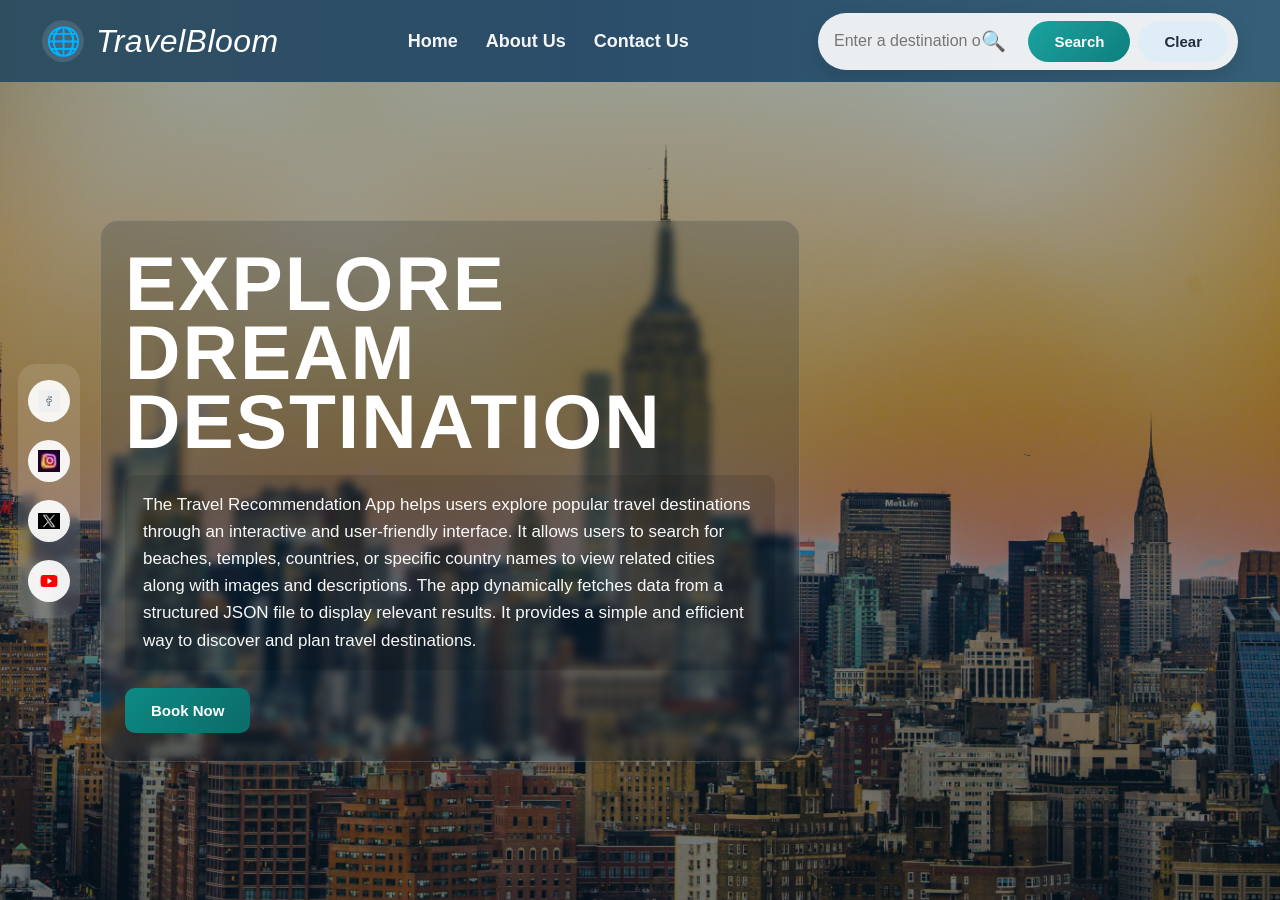
<file: index.html>
<!DOCTYPE html>
<html>
    <head>
        <meta http-equiv="X-UA-Compatible" content="IE=7">
        <meta http-equiv="Content-Type" content="text/html;charset=UTF-8">
        <link rel="stylesheet" href="travel_recommendation.css">
        <script src="travel_recommendation.js" defer></script>
        <title>TravelBloom - Home page</title>
        
    </head>
    <body>
        
            <nav class="navbar">
            
                <!--  Le Logo et le Titre -->
                <div class="nav-logo">
                    <div class="logo-placeholder">🌐</div> 
                    <h1>TravelBloom</h1>
                </div>

                <!--  Les Liens de navigation -->
                <ul class="nav-links">
                    <li><a href="travel_recommendation.html">Home</a></li>
                    <li><a href="about.html">About Us</a></li>
                    <li><a href="contact.html">Contact Us</a></li>
                </ul>

                <!--  La Barre de recherche -->
                <div class="search-container">
                    <div class="search-input-wrapper">
                        <input type="text" placeholder="Enter a destination or keyword" id="search">
                        <span class="search-icon">🔍</span> <!-- Icône loupe temporaire -->
                    </div>
                    <button id="searchButton" class="btn-search">Search</button>
                    <button id="clearButton" class="btn-clear">Clear</button>
                </div>

            </nav>

        <!-- Section principale -->
        <main class="main-section">
    
            <!--  Barre latérale pour les réseaux sociaux -->
            <div class="social-sidebar">
                <a href="#" class="social-icon">
                    <img src="images/fb_icon.svg" alt="">
                </a>
                <a href="#" class="social-icon">
                    <img src="images/insta_icon.jpg" alt="">
                </a>
                <a href="#" class="social-icon">
                    <img src="images/x_logo.png" alt="">
                </a>
                <a href="#" class="social-icon">
                    <img src="images/ytb_icon.svg" alt="">
                </a>
            </div>
        
            <div class="main-content visible" >

                <h2 class="main-title">EXPLORE DREAM DESTINATION</h2>

                <p class="main-description">
                    The Travel Recommendation App helps users explore popular travel destinations 
                    through an interactive and user-friendly interface. It allows users to search for 
                    beaches, temples, countries, or specific country names to view related cities along 
                    with images and descriptions. The app dynamically fetches data from a structured 
                    JSON file to display relevant results. It provides a simple and efficient way to 
                    discover and plan travel destinations.
                </p>

                <!-- Le bouton d'action -->
                <button class="btn-book">Book Now</button>

            </div>

            <div class="card-container hidden" id="cards">

            </div>

        </main>


    </body>
</html>
</file>
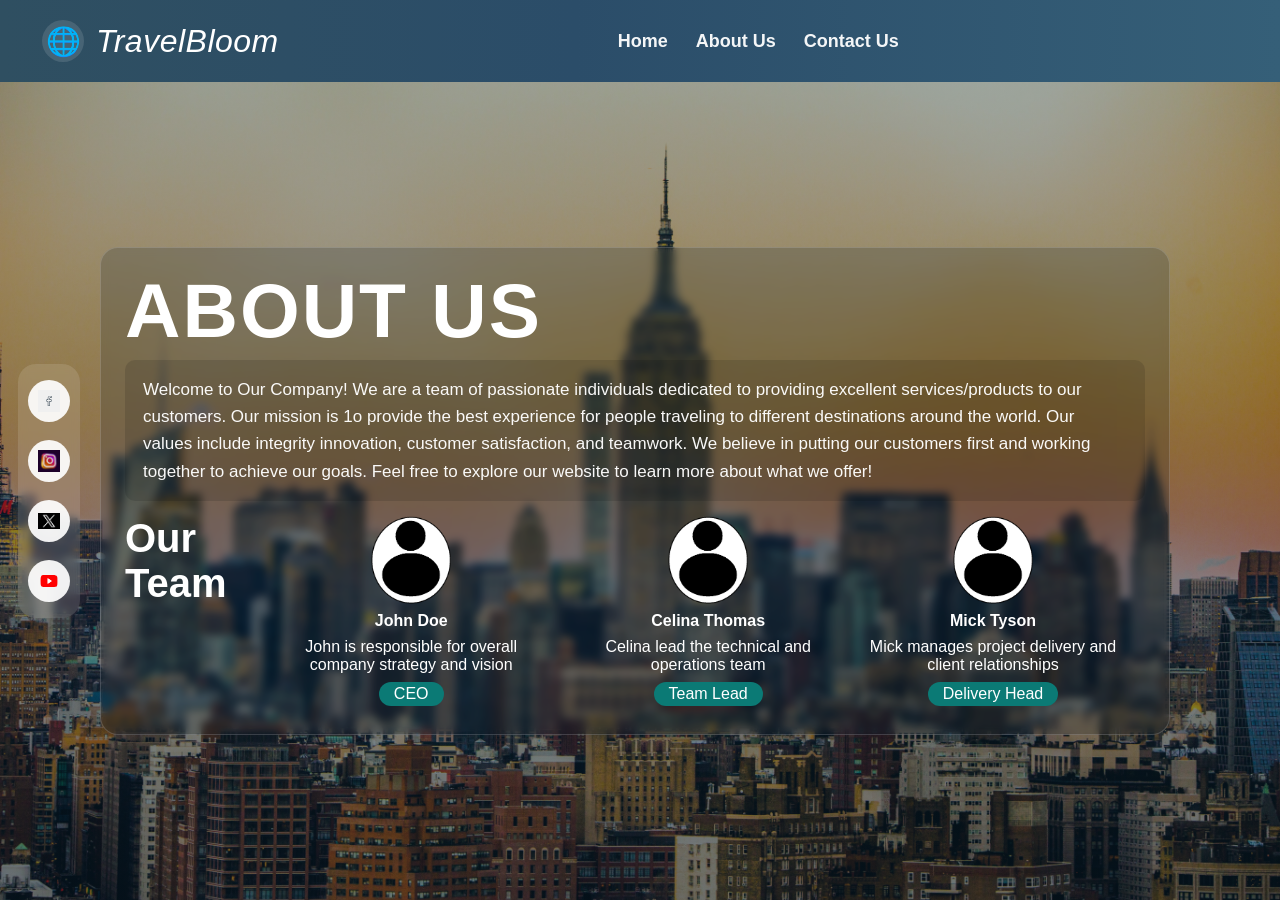
<file: about.html>
<!DOCTYPE html>
<html>
    <head>
        <meta http-equiv="X-UA-Compatible" content="IE=7">
        <meta http-equiv="Content-Type" content="text/html;charset=UTF-8">
        
        <link rel="stylesheet" href="travel_recommendation.css">
        <title>TravelBloom - About us</title>

        <style>
            
            h2{
                font-size: 40px;
                font-weight: 400px;
                
            }
            .intro-team-area {
                display: flex;
                justify-content: center;
            }
            .card {
                display: flex;
                flex-direction: column;
                gap: 8px;
                text-align: center;
                margin: 0px 25px;
                justify-content: center;
                align-items: center;
            }
        
            .about-us {
                max-width: none;
                color: white;
                display: flex;
                flex-direction: column; /* Aligne le titre, le texte et le bouton de haut en bas */
                gap: 15px; /* Espace équilibré entre chaque bloc */
                margin-right: 30px;

            }

            .role {
                background-color: #0b7a75;
                color: white;
                width: fit-content;
                padding: 3px 15px;
                border-radius: 30px;
            }
        </style>
        
    </head>
    <body>

        <nav class="navbar">
        
            <!--  Le Logo et le Titre -->
            <div class="nav-logo">
                <div class="logo-placeholder">🌐</div> 
                <h1>TravelBloom</h1>
            </div>

            <!--  Les Liens de navigation -->
            <ul class="nav-links">
                <li><a href="travel_recommendation.html">Home</a></li>
                <li><a href="about.html">About Us</a></li>
                <li><a href="contact.html">Contact Us</a></li>
            </ul>

        </nav>


        <!-- Section principale -->
        <main class="main-section">
    
            <!--  Barre latérale pour les réseaux sociaux -->
            <div class="social-sidebar">
                <a href="#" class="social-icon">
                    <img src="images/fb_icon.svg" alt="">
                </a>
                <a href="#" class="social-icon">
                    <img src="images/insta_icon.jpg" alt="">
                </a>
                <a href="#" class="social-icon">
                    <img src="images/x_logo.png" alt="">
                </a>
                <a href="#" class="social-icon">
                    <img src="images/ytb_icon.svg" alt="">
                </a>
            </div>
        
            <div class="main-content about-us">

                <h1 class="main-title">ABOUT US</h1>

                <p class="main-description">
                    Welcome to Our Company! We are a team of passionate individuals dedicated to providing excellent services/products to our customers. Our mission is 1o
                    provide the best experience for people traveling to different destinations around the world.
                    Our values include integrity innovation, customer satisfaction, and teamwork. We believe in putting our customers first and working together to achieve
                    our goals.
                    Feel free to explore our website to learn more about what we offer!
                </p>

                <div class="intro-team-area">
                    <h2>Our Team</h2>

                    <div class="card">
                        <img src="images/contact_icon.png"  style="width: 80px;">
                        <p><strong>John Doe</strong></p>
                        <p>John is responsible for overall company strategy and vision</p>
                        <div class="role">
                            CEO
                        </div>
                    </div>
                    <div class="card">
                        <img src="images/contact_icon.png"  style="width: 80px;" alt="">
                        <p><strong>Celina Thomas</strong></p>
                        <p>Celina lead the technical and operations team</p>
                        <div class="role">
                            Team Lead
                        </div>
                    </div>
                    <div class="card">
                        <img src="images/contact_icon.png"  style="width: 80px;" alt="">
                        <p><strong>Mick Tyson</strong></p>
                        <p>Mick manages project delivery and client relationships</p>
                        <div class="role">
                            Delivery Head
                        </div>
                    </div>
                    

                </div>

            </div>

        </main>


    </body>
</html>
</file>
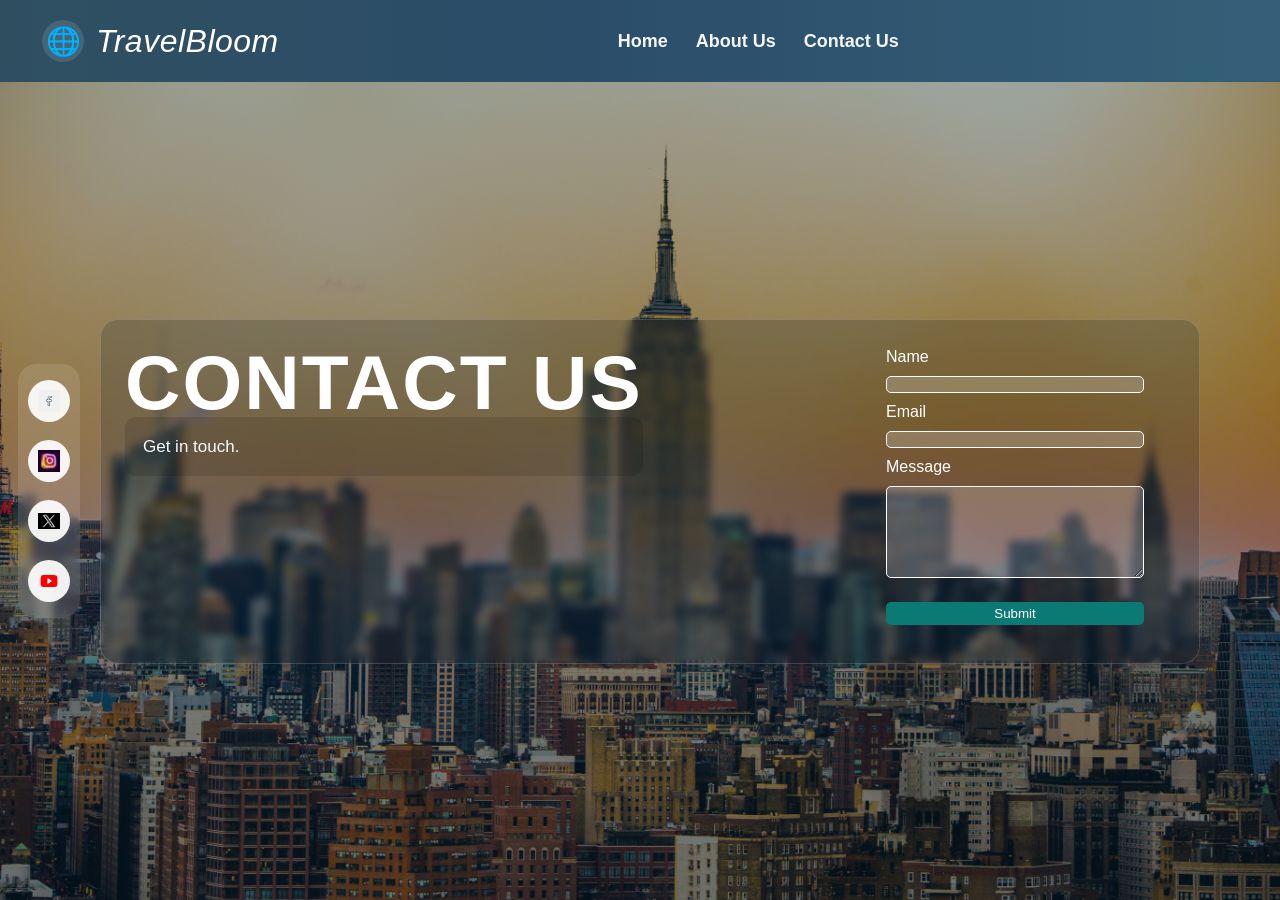
<file: contact.html>
<!DOCTYPE html>
<html>
    <head>
        <meta http-equiv="X-UA-Compatible" content="IE=7">
        <meta http-equiv="Content-Type" content="text/html;charset=UTF-8">
        <link rel="stylesheet" href="travel_recommendation.css">
        <title>TravelBloom - Contact Us</title>
        <style>
            form button, form input, textarea {
                width: 100%;
                border: 0.1px solid white;
                border-radius: 5px;
                margin: 10px 0px;
            }

            form button {
                background-color: #0b7a75;
                color: white;
                border: none;
                padding: 4px 0px
            }
            form input, textarea {
                background-color: rgba(255, 255, 255, 0.2);
                color: white;
            }

        
            .contact-us {
                max-width: none;
                width: 100vw;
                padding-right: 5%;
                display: flex;
                flex-direction: row;
                justify-content: space-between;
            }

        </style>
    </head>
    <body>

        <nav class="navbar">
        
            <!--  Le Logo et le Titre -->
            <div class="nav-logo">
                <div class="logo-placeholder">🌐</div> 
                <h1>TravelBloom</h1>
            </div>

            <!--  Les Liens de navigation -->
            <ul class="nav-links">
                <li><a href="travel_recommendation.html">Home</a></li>
                <li><a href="about.html">About Us</a></li>
                <li><a href="contact.html">Contact Us</a></li>
            </ul>

        </nav>


        <!-- Section principale -->
        <main class="main-section">
    
            <!--  Barre latérale pour les réseaux sociaux -->
            <div class="social-sidebar">
                <a href="#" class="social-icon">
                    <img src="images/fb_icon.svg" alt="">
                </a>
                <a href="#" class="social-icon">
                    <img src="images/insta_icon.jpg" alt="">
                </a>
                <a href="#" class="social-icon">
                    <img src="images/x_logo.png" alt="">
                </a>
                <a href="#" class="social-icon">
                    <img src="images/ytb_icon.svg" alt="">
                </a>
            </div>
        
            <div class="main-content contact-us">
                <div>

                    <h2 class="main-title">CONTACT US</h2>
                    <p class="main-description">
                        Get in touch.
                    </p>
                </div>

                <!-- Form section -->
                <form action="" method="GET">
                    <label for="name">Name</label><br>
                    <input type="text" id="name" name="name" required ><br>
                    <label for="email">Email</label><br>
                    <input type="email" name="email" id="email" required ><br>
                    <label for="message"> Message </label><br>
                    <textarea name="message" id="message" cols="30" rows="6"  required></textarea><br>
                    <button type="submit">Submit</button>
                </form>

            </div>

        </main>


    </body>
</html>
</file>
<file: travel_recommendation.css>
/* reset */
* {
    box-sizing: border-box;
    margin: 0;
    padding: 0;
}

body {
    font-family: Arial, Helvetica, sans-serif;
    background: #edf3f8;
    color: #1d2a39;
}

/* navigation bar */
.navbar {
    background: linear-gradient(90deg, #2f4f61 0%, #2b4d69 45%, #355f78 100%);
    display: flex;
    justify-content: space-between;
    align-items: center;
    padding: 18px 42px;
    color: white;
    height: 82px;
    width: 100%;
    box-shadow: 0 4px 18px rgba(15, 31, 42, 0.18);
}

.nav-logo {
    display: flex;
    align-items: center;
    gap: 12px;
    min-width: 220px;
}

.logo-placeholder {
    font-size: 28px;
    width: 42px;
    height: 42px;
    display: grid;
    place-items: center;
    border-radius: 50%;
    background: rgba(255, 255, 255, 0.12);
}

.nav-logo h1 {
    font-size: 32px;
    font-style: italic;
    margin: 0;
    font-weight: 400;
    letter-spacing: 0.5px;
}

.nav-links {
    display: flex;
    align-items: center;
    list-style: none;
    gap: 28px;
    margin: 0;
    padding: 0;
    flex: 1;
    justify-content: center;
}

.nav-links a {
    color: white;
    text-decoration: none;
    font-size: 18px;
    font-weight: 600;
    opacity: 0.95;
}

.nav-links a:hover {
    opacity: 1;
}

.search-container {
    background: rgba(255, 255, 255, 0.9);
    display: flex;
    align-items: center;
    padding: 8px 10px 8px 16px;
    border-radius: 999px;
    gap: 8px;
    width: 420px;
    box-shadow: 0 8px 20px rgba(0, 0, 0, 0.12);
}

.search-input-wrapper {
    display: flex;
    align-items: center;
    flex-grow: 1;
    min-width: 0;
    padding: 0 10px 0 0;
    border-radius: 999px;
}

.search-input-wrapper input {
    border: none;
    outline: none;
    width: 100%;
    font-size: 16px;
    color: #1f2d3d;
    background: transparent;
}

.search-icon {
    color: #4a90e2;
    margin-right: 4px;
    font-size: 20px;
}

.btn-search,
.btn-clear {
    border: none;
    padding: 12px 26px;
    border-radius: 999px;
    font-size: 15px;
    cursor: pointer;
    font-weight: 700;
    transition: transform 0.2s ease, opacity 0.2s ease;
}

.btn-search {
    background: linear-gradient(135deg, #1ba3a0 0%, #0e7f7d 100%);
    color: white;
}

.btn-clear {
    background: #dfeef6;
    color: #1f2d3d;
}

.btn-search:hover,
.btn-clear:hover {
    opacity: 0.96;
    transform: translateY(-1px);
}

/* Main content */
.main-section {
    position: relative;
    display: flex;
    align-items: center;
    justify-content: space-between;
    gap: 30px;
    min-height: calc(100vh - 82px);
    padding: 40px 80px 40px 100px;
    background: linear-gradient(rgba(17, 61, 79, 0.38), rgba(8, 29, 44, 0.55)),
        url('images/new_york_city.jpg') center/cover no-repeat;
}

.social-sidebar {
    position: absolute;
    left: 18px;
    top: 50%;
    transform: translateY(-50%);
    display: flex;
    flex-direction: column;
    gap: 18px;
    padding: 16px 10px;
    border-radius: 18px;
    background: rgba(255, 255, 255, 0.12);
    backdrop-filter: blur(4px);
}

.social-icon {
    display: inline-flex;
    justify-content: center;
    align-items: center;
    width: 42px;
    height: 42px;
    border-radius: 50%;
    background: rgba(255, 255, 255, 0.92);
    text-decoration: none;
    transition: transform 0.2s ease;
}

.social-icon:hover {
    transform: scale(1.06);
}

.social-icon img {
    width: 22px;
    height: 22px;
    object-fit: contain;
}

.main-content {
    position: relative;
    max-width: 700px;
    color: white;
    display: flex;
    flex-direction: column;
    gap: 18px;
    background: rgba(9, 26, 42, 0.18);
    border: 1px solid rgba(255, 255, 255, 0.16);
    border-radius: 18px;
    padding: 28px 24px;
    backdrop-filter: blur(4px);
}

.main-title {
    font-size: clamp(3rem, 6vw, 7rem);
    font-weight: 800;
    line-height: 0.9;
    margin: 0;
    letter-spacing: 2px;
    text-transform: uppercase;
}

.main-description {
    font-size: 17px;
    line-height: 1.6;
    margin: 0;
    opacity: 0.96;
    background-color: rgba(0, 0, 0, 0.12);
    padding: 16px 18px;
    border-radius: 10px;
}

.btn-book {
    background: linear-gradient(135deg, #0d8a84 0%, #0c6b69 100%);
    color: white;
    border: none;
    padding: 14px 26px;
    font-size: 15px;
    font-weight: 700;
    border-radius: 10px;
    cursor: pointer;
    width: fit-content;
    transition: transform 0.2s ease, opacity 0.2s ease;
}

.btn-book:hover {
    opacity: 0.96;
    transform: translateY(-1px);
}

/* Affichage des cartes */
.visible {
    display: flex;
}

.hidden {
    display: none !important;
}

.card-container {
    position: relative;
    display: grid;
    grid-template-columns: repeat(auto-fit, minmax(240px, 1fr));
    gap: 22px;
    width: 100%;
    min-height: 300px;
    padding: 20px;
    margin: 0;
    background: rgba(255, 255, 255, 0.18);
    border: 1px solid rgba(255, 255, 255, 0.18);
    border-radius: 18px;
    backdrop-filter: blur(6px);
}

.recommandation-card {
    width: 100%;
    background-color: #ffffff;
    border-radius: 14px;
    box-shadow: 0 12px 30px rgba(15, 31, 42, 0.12);
    overflow: hidden;
    display: flex;
    flex-direction: column;
    transition: transform 0.2s ease, box-shadow 0.2s ease;
}

.recommandation-card:hover {
    transform: translateY(-5px);
    box-shadow: 0 16px 32px rgba(15, 31, 42, 0.16);
}

.card-image {
    width: 100%;
    height: 220px;
    object-fit: cover;
    display: block;
}

.card-body {
    padding: 16px;
    display: flex;
    flex-direction: column;
    gap: 8px;
}

.card-title {
    margin: 0;
    font-size: 1.35rem;
    color: #1f2d3d;
    font-weight: 700;
}

.card-description {
    margin: 0;
    font-size: 0.96rem;
    color: #58687a;
    line-height: 1.5;
}
</file>
